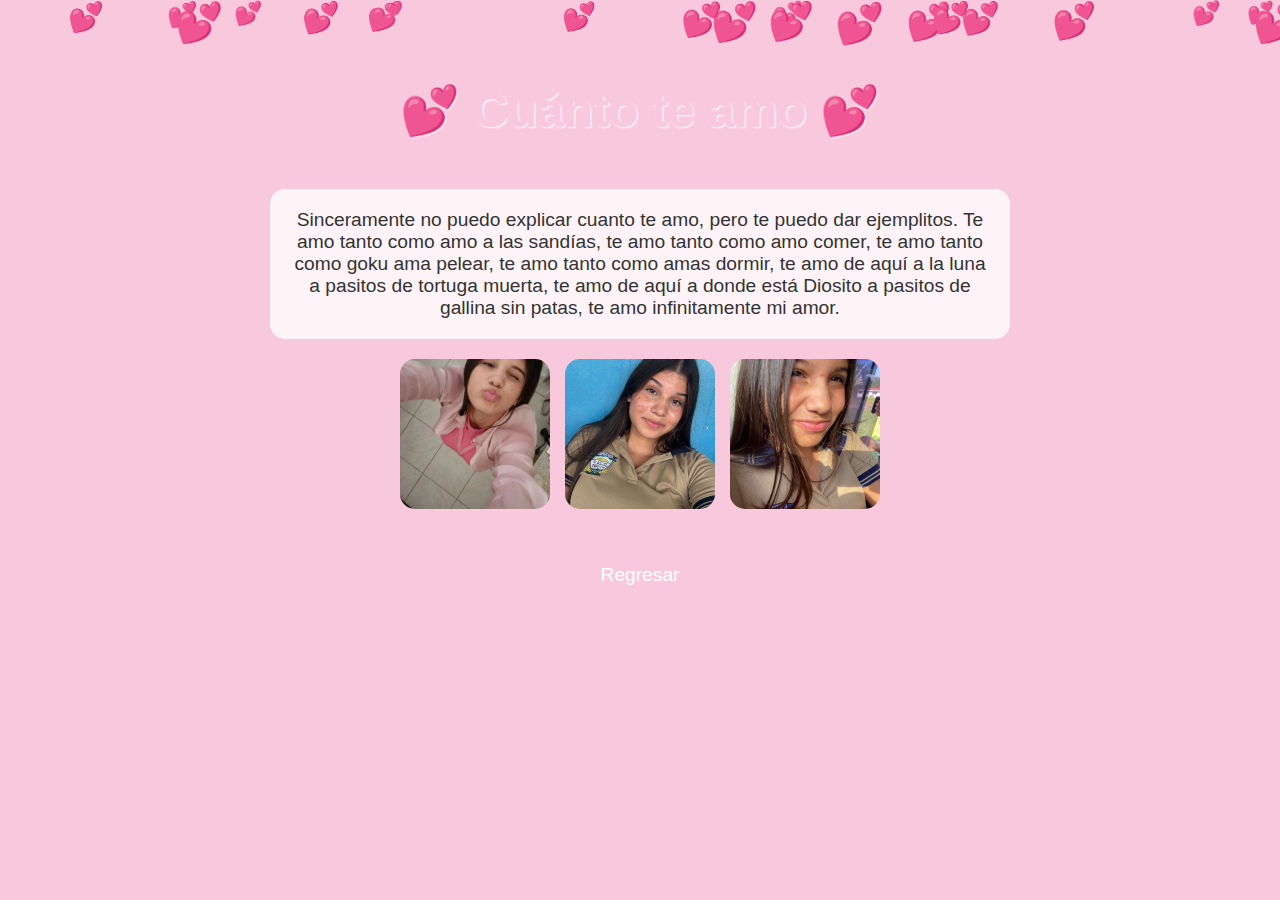
<file: cuanto.html>
<!DOCTYPE html>
<html lang="es">
<head>
    <meta charset="UTF-8">
    <title>Cuánto te amo</title>
    <link rel="stylesheet" href="css/estiloss.css">
</head>
<body>

<div class="pagina visible" style="background-color: var(--rosa);">
    <h1>💕 Cuánto te amo 💕</h1>
    <div class="texto">
        Sinceramente no puedo explicar cuanto te amo, pero te puedo dar ejemplitos. Te amo tanto como amo a las sandías, te amo tanto como amo comer, te amo tanto como goku ama pelear, te amo tanto como amas dormir, te amo de aquí a la luna a pasitos de tortuga muerta, te amo de aquí a donde está Diosito a pasitos de gallina sin patas, te amo infinitamente mi amor.
    </div>
    <div class="fotos">
        <img src="img/dela1.jpg" alt="Foto 1">
        <img src="img/dela2.jpg" alt="Foto 2">
        <img src="img/dela3.jpg" alt="Foto 3">
    </div>
    <button onclick="location.href='index.html'">Regresar</button>
    <div class="corazones-flores" id="corazonesCuanto"></div>
</div>

<script>
function crearCorazones(id) {
    const contenedor = document.getElementById(id);
    for (let i = 0; i < 20; i++) {
        const corazon = document.createElement('div');
        corazon.className = 'corazon';
        corazon.style.left = Math.random() * 100 + 'vw';
        corazon.style.animationDuration = (5 + Math.random() * 5) + 's';
        corazon.style.fontSize = (20 + Math.random() * 20) + 'px';
        corazon.innerText = '💕';
        contenedor.appendChild(corazon);
    }
}
crearCorazones('corazonesCuanto');
</script>

</body>
</html>
</file>
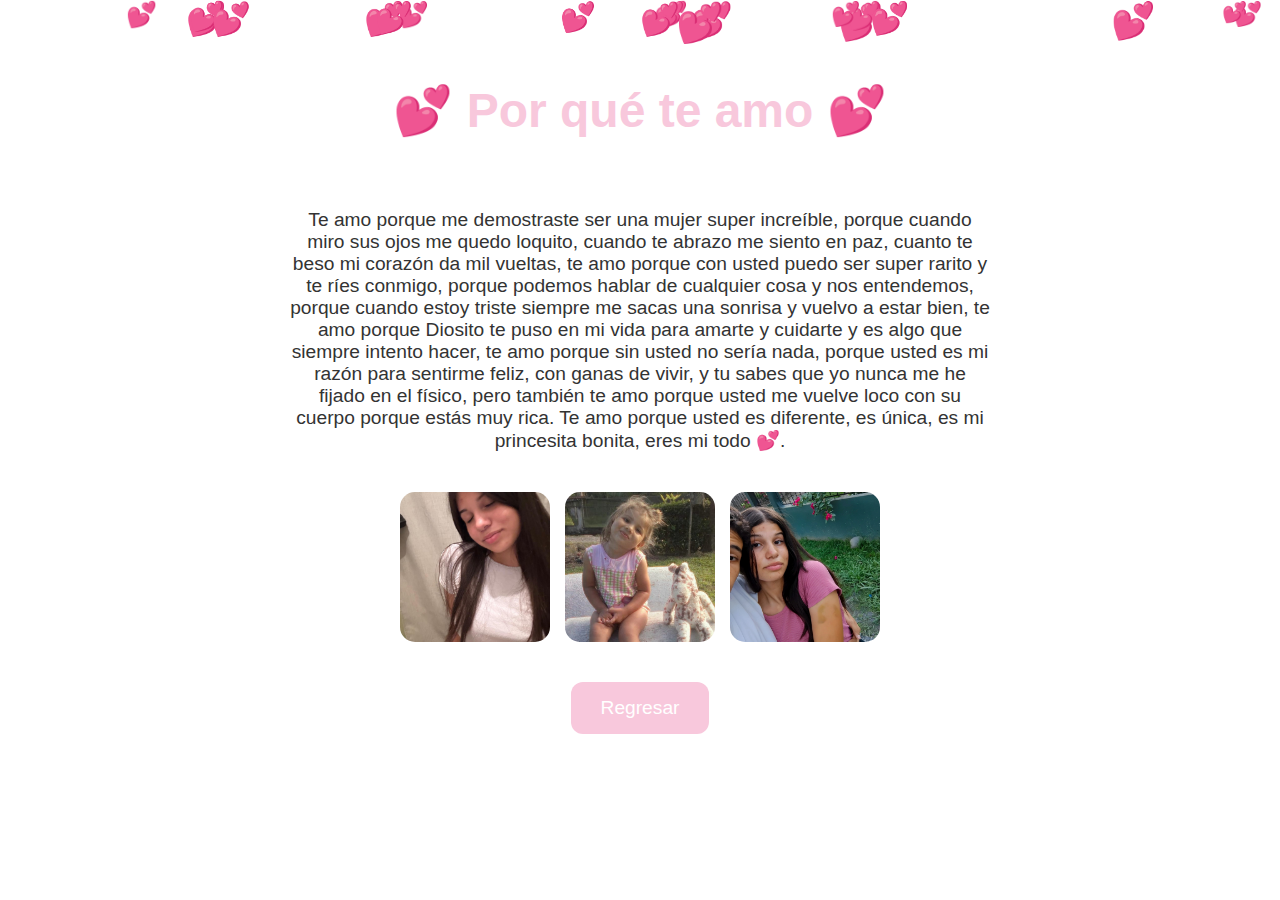
<file: porque.html>
<!DOCTYPE html>
<html lang="es">
<head>
    <meta charset="UTF-8">
    <title>Por qué te amo</title>
    <link rel="stylesheet" href="css/estiloss.css">
</head>
<body>

<div class="pagina visible" style="background-color: var(--blanco);">
    <h1>💕 Por qué te amo 💕</h1>
    <div class="texto">
        Te amo porque me demostraste ser una mujer super increíble, porque cuando miro sus ojos me quedo loquito, cuando te abrazo me siento en paz, cuanto te beso mi corazón da mil vueltas, te amo porque con usted puedo ser super rarito y te ríes conmigo, porque podemos hablar de cualquier cosa y nos entendemos, porque cuando estoy triste siempre me sacas una sonrisa y vuelvo a estar bien, te amo porque Diosito te puso en mi vida para amarte y cuidarte y es algo que siempre intento hacer, te amo porque sin usted no sería nada, porque usted es mi razón para sentirme feliz, con ganas de vivir, y tu sabes que yo nunca me he fijado en el físico, pero también te amo porque usted me vuelve loco con su cuerpo porque estás muy rica. Te amo porque usted es diferente, es única, es mi princesita bonita, eres mi todo 💕.
    </div>
    <div class="fotos">
        <img src="img/dela4.jpg" alt="Foto 1">
        <img src="img/delanina.jpg" alt="Foto 2">
        <img src="img/delayo.jpg" alt="Foto 3">
    </div>
    <button onclick="location.href='index.html'">Regresar</button>
    <div class="corazones-flores" id="corazonesPorque"></div>
</div>

<script>
function crearCorazones(id) {
    const contenedor = document.getElementById(id);
    for (let i = 0; i < 20; i++) {
        const corazon = document.createElement('div');
        corazon.className = 'corazon';
        corazon.style.left = Math.random() * 100 + 'vw';
        corazon.style.animationDuration = (5 + Math.random() * 5) + 's';
        corazon.style.fontSize = (20 + Math.random() * 20) + 'px';
        corazon.innerText = '💕';
        contenedor.appendChild(corazon);
    }
}
crearCorazones('corazonesPorque');
</script>

</body>
</html>
</file>
<file: css/estiloss.css>
/* Colores principales */
:root {
    --rosa: #F8C8DC;
    --blanco: #FFFFFF;
}

body, html {
    margin: 0;
    padding: 0;
    font-family: 'Arial', sans-serif;
    height: 100%;
    overflow: hidden;
}

.pagina {
    display: none;
    height: 100vh;
    width: 100%;
    text-align: center;
    background-size: cover;
    background-position: center;
    padding: 50px 20px;
    box-sizing: border-box;
    position: relative;
}

.visible {
    display: block;
}

h1 {
    color: var(--rosa);
    font-size: 3em;
    margin-bottom: 50px;
    text-shadow: 1px 1px 2px #fff;
}

button {
    background-color: var(--rosa);
    border: none;
    color: var(--blanco);
    padding: 15px 30px;
    margin: 20px;
    font-size: 1.2em;
    cursor: pointer;
    border-radius: 12px;
    transition: 0.3s;
    position: relative;
    z-index: 2;
}

button:hover {
    background-color: #F4A8C2;
    box-shadow: 0 0 15px #F8C8DC;
}

.texto {
    background-color: rgba(255, 255, 255, 0.8);
    padding: 20px;
    border-radius: 15px;
    max-width: 700px;
    margin: 20px auto;
    font-size: 1.2em;
    color: #333;
    position: relative;
    z-index: 2;
}

.fotos {
    display: flex;
    justify-content: center;
    gap: 15px;
    margin: 20px 0;
    position: relative;
    z-index: 2;
}

.fotos img {
    width: 150px;
    height: 150px;
    border-radius: 15px;
    object-fit: cover;
}

.corazones-flores {
    position: absolute;
    top: 0;
    left: 0;
    width: 100%;
    height: 100%;
    pointer-events: none;
    overflow: hidden;
    z-index: 1;
}

.corazon {
    position: absolute;
    font-size: 2em;
    animation: flotar linear infinite;
}

@keyframes flotar {
    0% { transform: translateY(100vh) scale(1); opacity: 1; }
    100% { transform: translateY(-10vh) scale(0.5); opacity: 0; }
}
</file>
